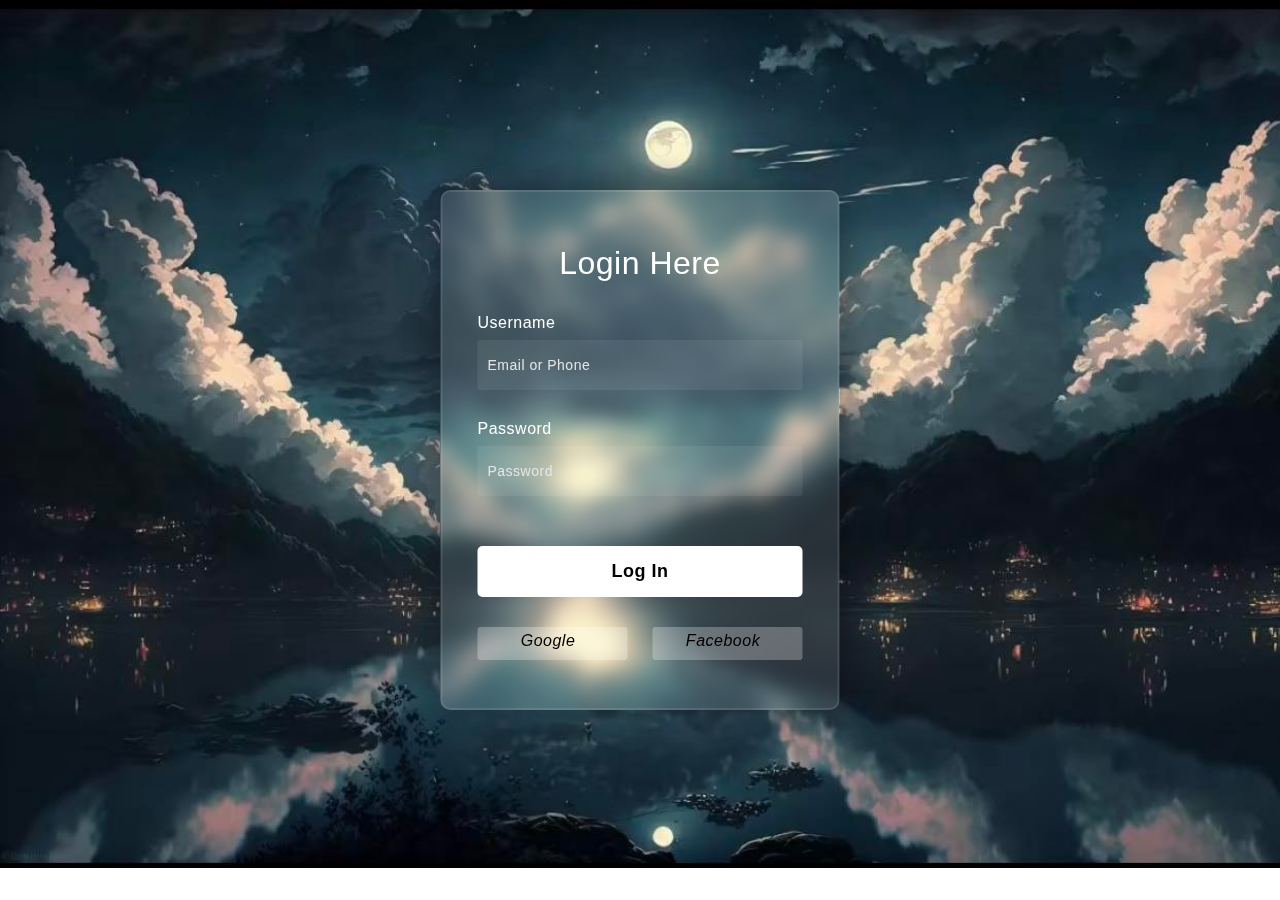
<file: Admin Dashboard - final/assets/login.html>
<!DOCTYPE html>
<html lang="en">

<head>
    <meta charset="UTF-8">
    <meta name="viewport" content="width=device-width, initial-scale=1.0">
    <link rel="stylesheet" href="style1.css">
    <title>Login</title>
</head>

<body>
    <form>
        <h3>Login Here</h3>

        <label for="username">Username</label>
        <input type="text" placeholder="Email or Phone" id="username" />

        <label for="password">Password</label>
        <input type="password" placeholder="Password" id="password" />

        <button style="color: black;">Log In</button>

        <div class="social">
            <div class="go">
                <i class="fab fa-google" style="color: black;">Google</i>
            </div>
            <div class="fb">
                <i class="fab fa-facebook" style="color: black;">Facebook</i>
            </div>

        </div>
    </form>
</body>

</html>
</file>
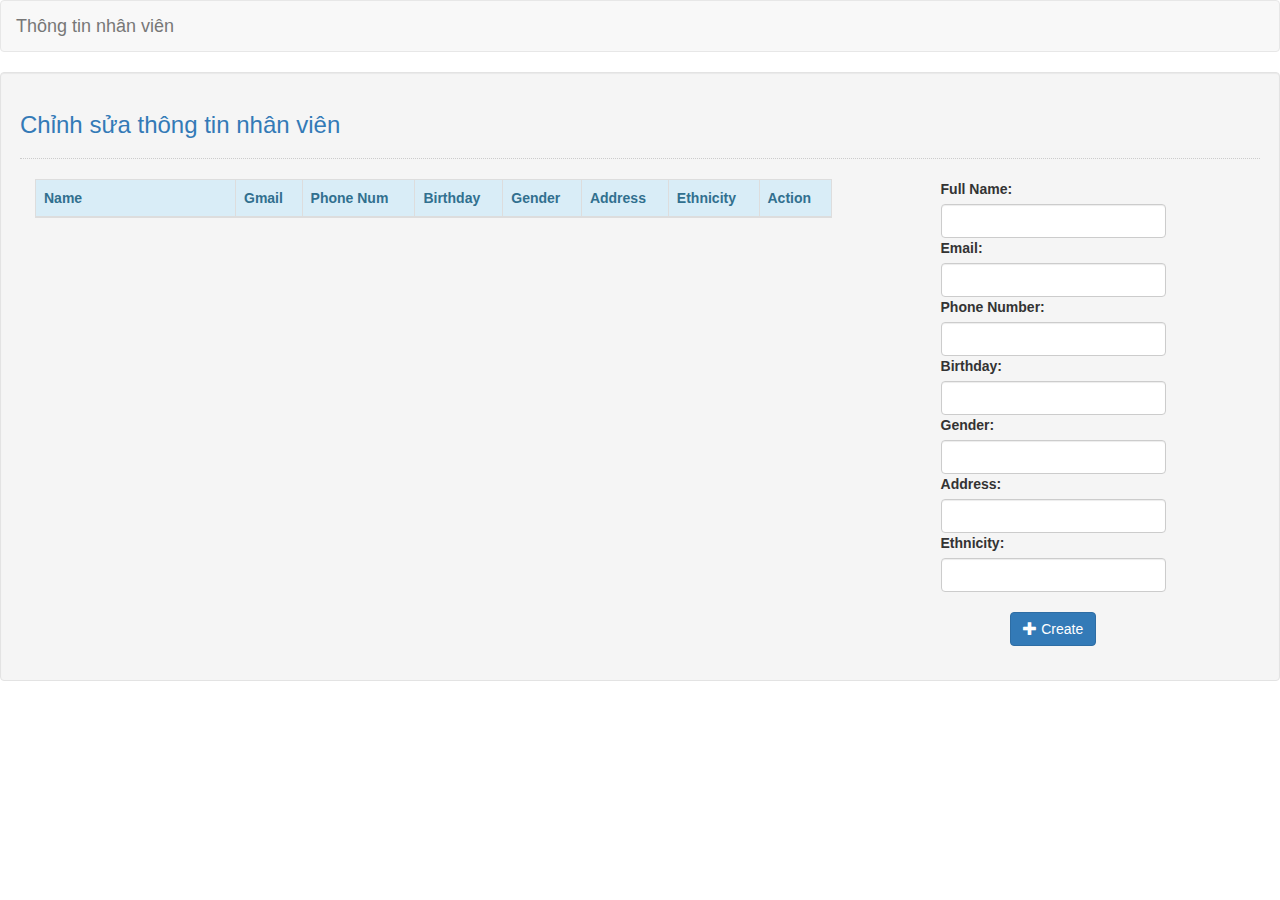
<file: integarationpractices/themsuaxoa/indexmore.html>
<!DOCTYPE html>
<html lang="en">

<head>
	<meta charset="UTF-8" name="viewport" content="width=device-width, initial-scale=1" />
	<link rel="stylesheet" type="text/css" href="css/bootstrap.css" />
</head>

<body>
	<nav class="navbar navbar-default">
		<div class="container-fluid">
			<!-- <a class="navbar-brand" href="https://sourcecodester.com">Thông tin nhân viên</a> -->
			<a class="navbar-brand" href="#">Thông tin nhân viên</a>
		</div>
	</nav>
	<div class="col-md-12 well">
		<h3 class="text-primary">Chỉnh sửa thông tin nhân viên</h3>
		<hr style="border-top:1px dotted #ccc;" />
		<div class="col-md-8">
			<table class="table table-bordered">
				<thead class="alert-info">
					<tr>
						<th style="width: 200px;">Name</th>
						<th>Gmail</th>
						<th>Phone Num</th>
						<th>Birthday</th>
						<th>Gender</th>
						<th>Address</th>
						<th>Ethnicity</th>
						<th>Action</th>
					</tr>
				</thead>
				<tbody id="result"></tbody>
			</table>
		</div>

		<div class="col-md-4 ">
			<div class="col-md-2"></div>
			<div class="col-md-8">
				<!-- thêm tên trường vào bảng -->
				<div id="create">
					<form action="javascript:void(0);" method="POST" class="form-group" onsubmit="Create()">
						<label>Full Name:</label>
						<input type="text" id="name" class="form-control" />
						<label>Email:</label>
						<input type="email" id="email" class="form-control" />
						<label>Phone Number:</label>
						<input type="text" id="Phone" class="form-control" />
						<label>Birthday:</label>
						<input type="datetime" id="Birthday" class="form-control" />
						<label>Gender:</label>
						<input type="text" id="Gender" class="form-control" />
						<label>Address:</label>
						<input type="text" id="Address" class="form-control" />
						<label>Ethnicity:</label>
						<input type="text" id="Ethnicity" class="form-control" />
						<br />
						<center><button type="submit" class="btn btn-primary"><span class="glyphicon glyphicon-plus"></span>
								Create</button></center>
					</form>
				</div>
				<!--  kết thúc thêm tên trường vào bảng -->
	
				<!-- button -->
				<div id="edit">
					<form action="javascript:void(0);" method="POST" class="form-group" id="update">
						<label>Full Name:</label>
						<input type="text" id="update_name" class="form-control" />
						<label>Email:</label>
						<input type="email" id="update_email" class="form-control" />
						<label>Phone Number:</label>
						<input type="number" id="update_phone" class="form-control" />
						<label>Birthday:</label>
						<input type="datetime" id="update_birthday" class="form-control" />
						<label>Gender:</label>
						<input type="text" id="update_gender" class="form-control" />
						<label>Address:</label>
						<input type="text" id="update_address" class="form-control" />
						<label>Ethnicity:</label>
						<input type="text" id="update_ethnicity" class="form-control" />
						<br />
						<center><button type="submit" class="btn btn-warning"><span class="glyphicon glyphicon-edit"></span>
								Update</button> <button class="btn btn-danger" onclick="editHider()">&#10006; Close</button>
						</center>
					</form>
				</div>
				<!--kết thúc chỉnh sửa-->
		</div>
		</div>
	</div>
</body>
<script src="js/script.js"></script>

</html>
</file>
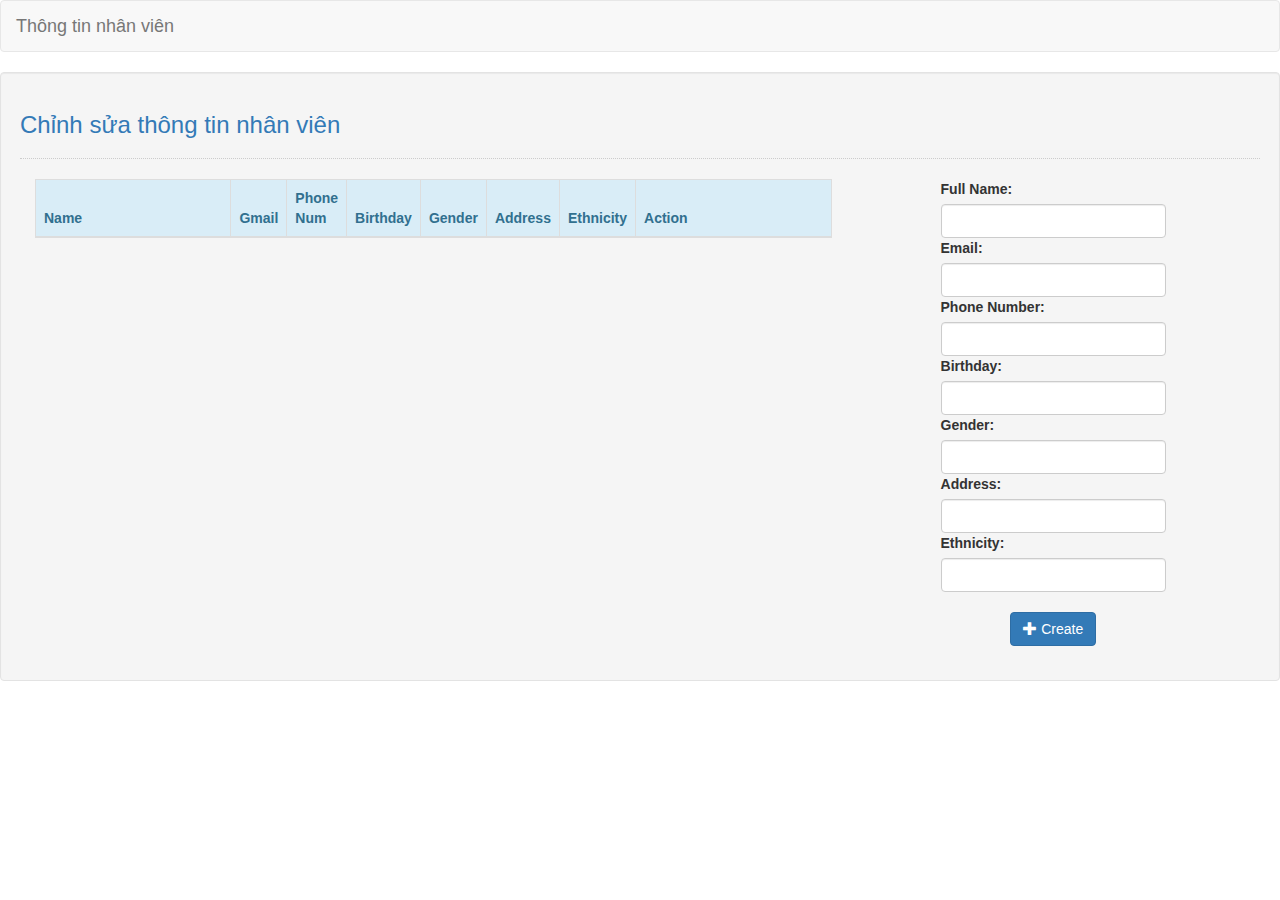
<file: integarationpractices-main/integarationpractices/themsuaxoa/indexmore.html>
<!DOCTYPE html>
<html lang="en">

<head>
	<meta charset="UTF-8" name="viewport" content="width=device-width, initial-scale=1" />
	<link rel="stylesheet" type="text/css" href="css/bootstrap.css" />
</head>

<body>
	<nav class="navbar navbar-default">
		<div class="container-fluid">
			<!-- <a class="navbar-brand" href="https://sourcecodester.com">Thông tin nhân viên</a> -->
			<a class="navbar-brand" href="#">Thông tin nhân viên</a>
		</div>
	</nav>
	<div class="col-md-12 well">
		<h3 class="text-primary">Chỉnh sửa thông tin nhân viên</h3>
		<hr style="border-top:1px dotted #ccc;" />
		<div class="col-md-8">
			<table class="table table-bordered">
				<thead class="alert-info">
					<tr>
						<th style="width: 200px;">Name</th>
						<th>Gmail</th>
						<th>Phone Num</th>
						<th>Birthday</th>
						<th>Gender</th>
						<th>Address</th>
						<th>Ethnicity</th>
						<th style="width: 200px;">Action</th>
					</tr>
				</thead>
				<tbody id="result"></tbody>
			</table>
		</div>

		<div class="col-md-4 ">
			<div class="col-md-2"></div>
			<div class="col-md-8">
				<!-- thêm tên trường vào bảng -->
				<div id="create">
					<form action="javascript:void(0);" method="POST" class="form-group" onsubmit="Create()">
						<label>Full Name:</label>
						<input type="text" id="name" class="form-control" />
						<label>Email:</label>
						<input type="email" id="email" class="form-control" />
						<label>Phone Number:</label>
						<input type="text" id="Phone" class="form-control" />
						<label>Birthday:</label>
						<input type="datetime" id="Birthday" class="form-control" />
						<label>Gender:</label>
						<input type="text" id="Gender" class="form-control" />
						<label>Address:</label>
						<input type="text" id="Address" class="form-control" />
						<label>Ethnicity:</label>
						<input type="text" id="Ethnicity" class="form-control" />
						<br />
						<center><button type="submit" class="btn btn-primary"><span
									class="glyphicon glyphicon-plus"></span>
								Create</button></center>
					</form>
				</div>
				<!--  kết thúc thêm tên trường vào bảng -->

				<!-- button -->
				<div id="edit">
					<form action="javascript:void(0);" method="POST" class="form-group" id="update">
						<label>Full Name:</label>
						<input type="text" id="update_name" class="form-control" />
						<label>Email:</label>
						<input type="email" id="update_email" class="form-control" />
						<label>Phone Number:</label>
						<input type="number" id="update_phone" class="form-control" />
						<label>Birthday:</label>
						<input type="datetime" id="update_birthday" class="form-control" />
						<label>Gender:</label>
						<input type="text" id="update_gender" class="form-control" />
						<label>Address:</label>
						<input type="text" id="update_address" class="form-control" />
						<label>Ethnicity:</label>
						<input type="text" id="update_ethnicity" class="form-control" />
						<br />
						<center><button type="submit" class="btn btn-warning"><span
									class="glyphicon glyphicon-edit"></span>
								Update</button> <button class="btn btn-danger" onclick="editHider()">&#10006;
								Close</button>
						</center>
					</form>
				</div>
				<!--kết thúc chỉnh sửa-->
			</div>
		</div>
	</div>
</body>
<script src="js/script.js"></script>

</html>
</file>
<file: Admin Dashboard - final/assets/style1.css>
::placeholder{
    color: #e5e5e5;
}
button {
    margin-top: 50px;
    width: 100%;
    background-color: #ffffff;
    color: #0d0d0e;
    padding: 15px 0;
    font-size: 18px;
    font-weight: 600;
    border-radius: 5px;
    cursor: pointer;
}
.social {
    margin-top: 30px;
    display: flex;
}
.social div {
    background: red;
    width: 150px;
    border-radius: 3px;
    padding: 5px 10px 10px 5px;
    background-color: rgba(255,255,255,0.27);
    color: #eaf0fb;
    text-align: center;
}
.social div:hover{
    background-color: rgba(255,255,255,0.47);
}
.social .fb{
    margin-left: 25px;
}
.social i{
    margin-right: 4px;
}
form{
    height: 520px;
    background-color: rgba(255,255,255,0.1);
    position: absolute;
    transform: translate(-50%,-50%);
    top: 50%;
    left: 50%;
    border-radius: 10px;
    backdrop-filter: blur(10px);
    border: 2px solid rgba(255,255,255,0.1);
    box-shadow: 0 0 40px rgba(8,7,16,0.6);
    padding: 50px 35px;
}
form *{
    font-family: "Poppins",sans-serif;
    color: #ffffff;
    letter-spacing: 0.5px;
    outline: none;
    border: none;
}
form h3{
    font-size: 32px;
    font-weight: 500;
    line-height: 42px;
    text-align: center;
}
label {
    display: block;
    margin-top: 30px;
    font-size: 16px;
    font-weight: 500;
}
input{
    display: block;
    height: 50px;
    width: 100%;
    background-color: rgba(255,255,255,0.07);
    border-radius: 3px;
    padding: 0 10px;
    margin-top: 8px;
    font-size: 14px;
    font-weight: 300;
}
*,
*:before,
*:after{
    padding: 0;
    margin: 0;
    box-sizing: border-box;
}
body{
    background-image: url(./login.jpg);
    background-repeat: no-repeat;
    background-size: cover;
}
.background{
    width: 430px;
    height: 520px;
    position: absolute;
    transform: translate(-50%,-50%);
    left: 50%;
    left: 50%;
}
.background .shape{
    height: 200px;
    width: 200px;
    position: absolute;
    border-radius: 50%;
}
.shape:first-child{
    background: linear-gradient(#1845ad,#23a2f6);
    left: -80px;
    top:-80px;
}
.shape:last-child{
    background: linear-gradient(to right,#ff512f,#f09819);
    right: -30px;
    bottom: -80px;
}
</file>
